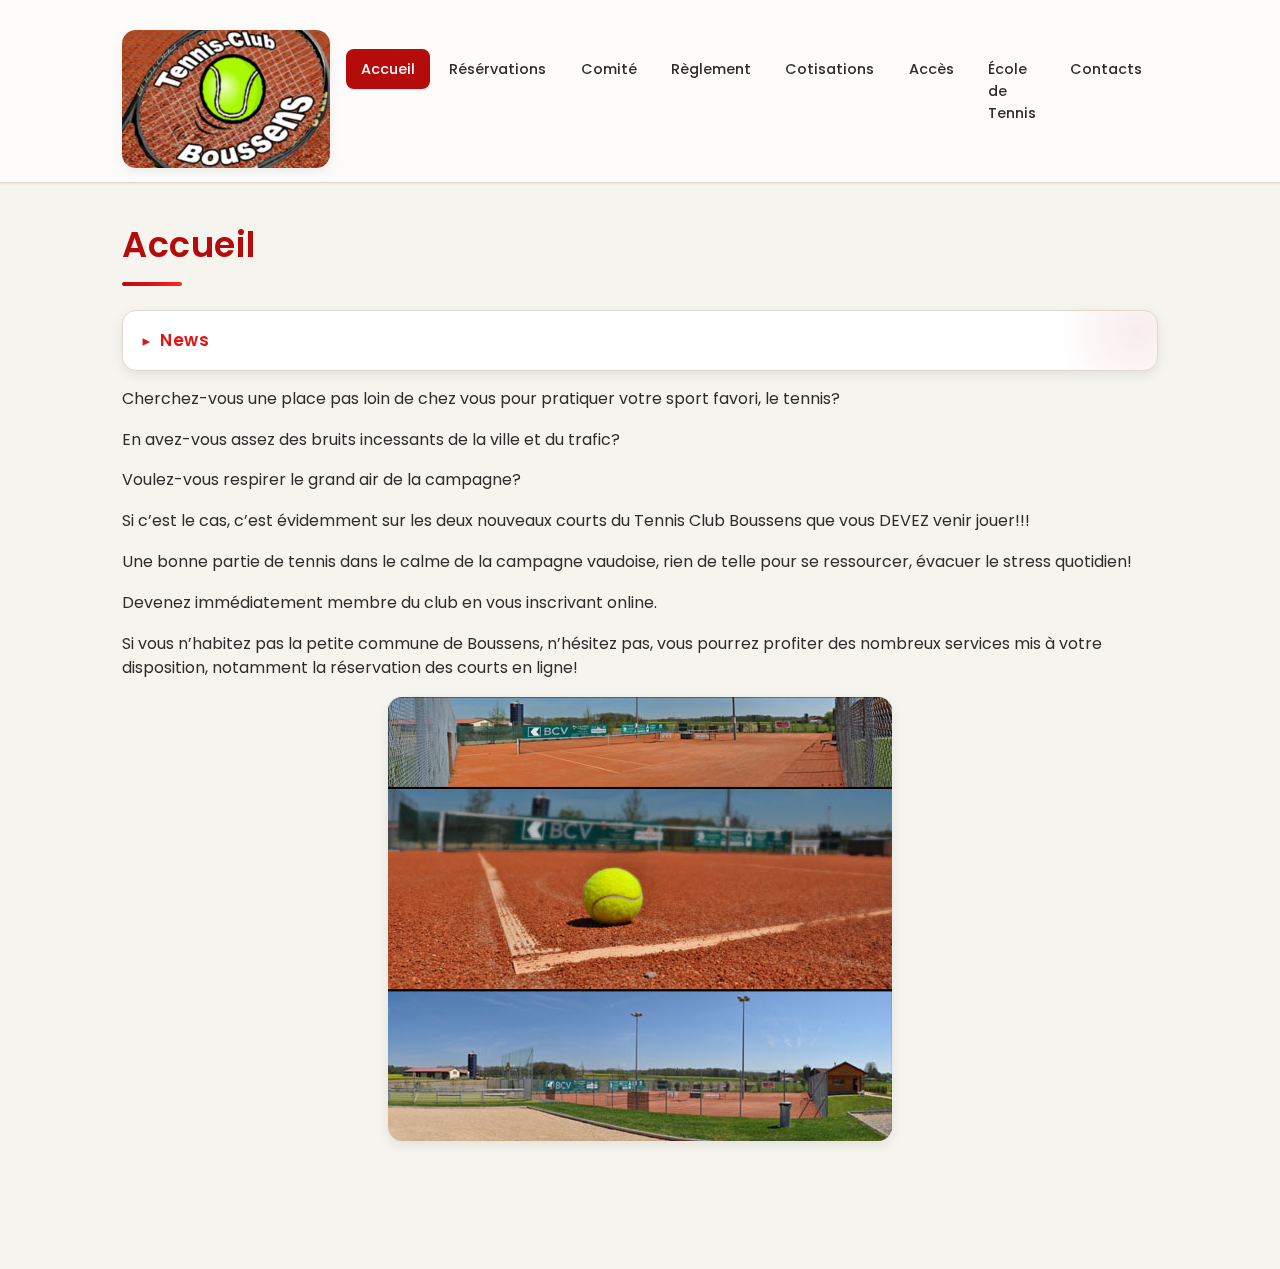
<file: index.html>
<!DOCTYPE html>
<html lang="fr">
<head>
  <meta charset="UTF-8">
  <meta name="viewport" content="width=device-width, initial-scale=1.0">
  <title>Tennis Club Boussens</title>
  <link rel="stylesheet" href="style.css">
  <link rel="preconnect" href="https://fonts.googleapis.com">
  <link rel="preconnect" href="https://fonts.gstatic.com" crossorigin>
  <link href="https://fonts.googleapis.com/css2?family=Poppins:wght@300;400;500;600;700&display=swap" rel="stylesheet">
</head>
<body>
  <a href="#accueil" class="skip-link">Aller au contenu</a>
  <header class="site-header">
    <div class="header-inner">
      <div class="logo-section">
        <img src="images/tcb_logo.png" alt="Tennis Club Boussens - Courts de Tennis" class="site-logo">
      </div>
      <button class="nav-toggle" aria-label="Menu" aria-controls="site-nav" aria-expanded="false">
        <span></span><span></span><span></span>
      </button>
      <nav id="site-nav">
        <ul>
          <li><a href="#accueil">Accueil</a></li>
          <li><a class="external" href="https://tcboussens.plugin.ch/">Résérvations</a></li>
          <li><a href="#comite">Comité</a></li>
          <li><a href="#reglement">Règlement</a></li>
          <li><a href="#cotisations">Cotisations</a></li>
          <li><a href="#plan">Accès</a></li>
          <li><a href="#ecole">École de Tennis</a></li>
          <li><a href="#contacts">Contacts</a></li>
        </ul>
      </nav>
    </div>
  </header>

  <main class="container">
    <section id="accueil">
      <h2>Accueil</h2>
      <div class="news is-collapsed" aria-labelledby="titre-news" data-sheet-id="1x2uQnKSlZUdPKg5TacBSHKkSHy5UrKSn-KGHXPhffG4" data-sheet-gid="0">
        <button class="news-toggle" aria-expanded="false" aria-controls="news-panel" id="titre-news">
          <span class="news-toggle__icon" aria-hidden="true">▸</span>
          <span class="news-toggle__label">News</span>
        </button>
        <div id="news-panel" class="news-panel" hidden>
          <div class="news-status" data-status>Chargement des actualités…</div>
          <div class="news-list" role="list"></div>
          <noscript><p style="font-size:.75rem;opacity:.7">Activez JavaScript pour voir les actualités.</p></noscript>
        </div>
      </div>
      <p>Cherchez-vous une place pas loin de chez vous pour pratiquer votre sport favori, le tennis?</p>
      <p>En avez-vous assez des bruits incessants de la ville et du trafic?</p>
      <p>Voulez-vous respirer le grand air de la campagne?</p>
      <p>Si c’est le cas, c’est évidemment sur les deux nouveaux courts du Tennis Club Boussens que vous DEVEZ venir jouer!!!</p>
      <p>Une bonne partie de tennis dans le calme de la campagne vaudoise, rien de telle pour se ressourcer, évacuer le stress quotidien!</p>
      <p>Devenez immédiatement membre du club en vous inscrivant online.</p>
      <p>Si vous n’habitez pas la petite commune de Boussens, n’hésitez pas, vous pourrez profiter des nombreux services mis à votre disposition, notamment la réservation des courts en ligne!</p>
      <img src="images/tcb_terrains.jpg" alt="Collage de photos des courts en terre battue du Tennis Club Boussens" style="display:block; margin:1rem auto 0 auto; max-width:100%; height:auto;">
    </section>

    <section id="comite">
        <h2>Comité</h2>

        <div class="comite-card">
            <h3>Patrick Dizerens</h3>
            <p><strong>Fonction :</strong> Président</p>
            <p><strong>Adresse :</strong> Chemin du Pontet 2, 1034 Boussens</p>
            <p><strong>Email :</strong> didi1963(at)bluewin.ch</p>
            <p><strong>Téléphone :</strong> 078 641/05/65</p>
        </div>

        <div class="comite-card">
            <h3>Enzo Di Massa</h3>
            <p><strong>Fonction :</strong> Vice-président</p>
            <p><strong>Adresse :</strong> Rte de Lausanne 14c, 1040 Echallens</p>
            <p><strong>Email :</strong> vincenzo.dimassa(at)bluewin.ch</p>
            <p><strong>Téléphone :</strong> 079 522/05/37</p>
        </div>

        <div class="comite-card">
            <h3>Philippe Grandchamp</h3>
            <p><strong>Fonction :</strong> Caissier</p>
            <p><strong>Adresse :</strong> Chemin de la Borne 2, 1055 Froideville</p>
            <p><strong>Email :</strong> philippe.grandchamp(at)tcboussens.ch</p>
            <p><strong>Téléphone :</strong> 021 882/56/82 / 079 706/59/68</p>
        </div>

        <div class="comite-card">
            <h3>Olivier Decroes</h3>
            <p><strong>Fonction :</strong> Secrétaire</p>
            <p><strong>Adresse :</strong> Ruelle de la Chapelle 7, 1034 Boussens</p>
            <p><strong>Email :</strong> tcboussens(at)bluewin.ch</p>
            <p><strong>Téléphone :</strong> 076 529/35/89</p>
        </div>

        <div class="comite-card">
            <h3>Eyal Kaspi</h3>
            <p><strong>Fonction :</strong> Membre</p>
            <p><strong>Adresse :</strong> Grand'Rue 12, 1034 Boussens</p>
            <p><strong>Email :</strong> eyal.kaspi(at)gmail.com</p>
            <p><strong>Téléphone :</strong> 078 784/88/00</p>
        </div>
</section>


    <section id="reglement">
      <h2>Règlement</h2>
      <div class="rules" data-rules>
        <article class="rule-block">
          <h3>Réservations</h3>
          <ul>
            <li>Les réservations sont obligatoires et se font online sur le site du Tennis Club Boussens.</li>
            <li>Pour enregistrer une réservation, il est obligatoire d'être membre du club.</li>
            <li>Lors de l'enregistrement d'une réservation, il est obligatoire de spécifier son partenaire de jeu. Celui-ci peut être soit un membre du Club (gratuit), soit un invité junior (CHF 10.-) ou adulte (CHF 15.-).</li>
            <li>Un membre a le droit de faire 5 réservation(s) par semaine dont seulement 4 réservation(s) après 18h00.</li>
            <li>Une réservation enregistrée au maximum 60 minute(s) avant celle-ci est considérée comme une réservation "last minute". Une réservation "last minute" n'est pas prise en compte dans les réservations de la semaine. Le nombre de réservation "last minute" par semaine n'est pas limité.</li>
            <li>Un membre n'a pas le droit de réserver les deux terrains en même temps.</li>
            <li>Un membre n'a pas le droit de réserver deux plages horaires qui se suivent.</li>
            <li>Une réservation peut être enregistrée au maximum 10 jour(s) avant celle-ci.</li>
            <li>Une réservation peut être annulée jusqu'à 60 minute(s) avant celle-ci.</li>
          </ul>
        </article>
        <article class="rule-block">
          <h3>Utilisation des courts</h3>
          <ul>
            <li>Les courts doivent être brossés après chaque utilisation.</li>
            <li>Les lumières sont allumées uniquement si cela est nécessaire.</li>
            <li>Les lumières s'éteignent automatiquement à 22h00. Veillez donc à brosser le court avant cette échéance.</li>
          </ul>
        </article>
      </div>
    </section>

    <section id="cotisations">
      <h2>Cotisations</h2>
      <p class="intro">Découvrez nos formules d'adhésion. Chaque cotisation inclut l'accès aux courts, la réservation en ligne et la participation aux activités du club.</p>
      <div class="pricing-grid">
        <div class="price-card">
          <div class="price-card__head">
            <h3>Adulte</h3>
          </div>
            <p class="price"><span>290</span><small>.– / an</small></p>
            <ul class="features">
              <li>Accès illimité courts</li>
              <li>Tournoi interne</li>
            </ul>
        </div>
        <div class="price-card">
          <div class="price-card__head">
            <h3>Junior</h3>
          </div>
          <p class="price"><span>100</span><small>.– / an</small></p>
          <ul class="features">
            <li>École juniors</li>
            <li>Tournoi juniors</li>
          </ul>
        </div>
        <div class="price-card">
          <div class="price-card__head">
            <h3>Étudiant</h3>
          </div>
          <p class="price"><span>140</span><small>.– / an</small></p>
          <ul class="features">
            <li>Accès illimité</li>
          </ul>
        </div>
        <div class="price-card">
          <div class="price-card__head">
            <h3>Couple</h3>
          </div>
          <p class="price"><span>510</span><small>.– / an</small></p>
          <ul class="features">
            <li>2 accès adultes</li>
          </ul>
        </div>
        <div class="price-card">
          <div class="price-card__head">
            <h3>Famille</h3>
          </div>
          <p class="price"><span>590</span><small>.– / an</small></p>
          <ul class="features">
            <li>2 adultes + juniors</li>
          </ul>
        </div>
      </div>
      <div class="notes">
        <h3>Informations Utiles</h3>
        <ul>
          <li>Junior: jusqu'à 18 ans non révolus.</li>
          <li>Attestation requise pour le tarif étudiant.</li>
          <li>Les cotisations couvrent l'année civile (non fractionnables).</li>
          <li>Invité: Junior 10.– / séance, Adulte 15.– / séance.</li>
        </ul>
      </div>
      <div class="cta-center">
        <a href="https://demo.plugin.ch/" class="btn primary">Devenir membre</a>
        <a href="#reglement" class="btn">Voir le règlement</a>
      </div>
    </section>

    <section id="plan">
        <h2>Plan d'accès</h2>
        <p>Le Tennis Club Boussens est situé dans un cadre paisible à la campagne vaudoise.</p>
        <div style="width: 100%; height: 400px; margin-top: 1rem;">
            <iframe
            src="https://www.google.com/maps?q=46.6007999,6.5892179&hl=fr&z=15&output=embed"
            width="100%"
            height="100%"
            style="border:0;"
            allowfullscreen=""
            loading="lazy"
            referrerpolicy="no-referrer-when-downgrade">
            </iframe>
        </div>
        </section>


    <section id="ecole">
      <h2>École de Tennis</h2>
      <p>Une toute bienvenue à toutes celles et à ceux qui souhaitent rejoindre la nouvelle saison d’entraînements de l’école de tennis au TC Boussens.</p>
      <ul>
        <li>Au programme, 18 semaines de cours juniors collectifs</li>
        <li>1ère partie: des vacances de Pâques aux vacances d'été et 2ème partie: des vacances d'été aux vacances d'automne (avec une pause pendant les vacances scolaires d'été)</li>
        <li>Les inscriptions sont possibles en tout temps, sous réserve des places disponibles</li>
        <li>Le TARIF des cours collectifs pour toute la saison à raison d’un cours par semaine, est publié dans les News du site</li>
        <li>Des cours privés (adultes) sont aussi prodigués sur demande (contacter Le Comité / Responsable cours – juniors)</li>
      </ul>
    </section>

    <section id="contacts">
        <h2>Contacts</h2>
        <p>Pour toute question concernant le club, les réservations, les cours ou les cotisations, n’hésitez pas à contacter un membre du <a href="#comite">Comité</a>.</p>
    </section>

  </main>

<script>
  // Navigation mono-page + menu mobile
  document.addEventListener('DOMContentLoaded', () => {
  const sections = document.querySelectorAll('main section');
  // Liens internes (ancre #...) non externes
  const internalLinks = document.querySelectorAll('a[href^="#"]:not(.external)');
    const toggleBtn = document.querySelector('.nav-toggle');
    const nav = document.getElementById('site-nav');
    

  const newsContainer = document.querySelector('.news');
  const newsToggle = newsContainer?.querySelector('.news-toggle');
  const newsPanel = newsContainer?.querySelector('.news-panel');
  const newsStatus = newsPanel?.querySelector('[data-status]');
  const newsList = newsPanel?.querySelector('.news-list');

    function showSection(id) {
      // Vérifier si la section existe avant de procéder
      const targetSection = document.getElementById(id);
      if (!targetSection) {
        console.warn(`Section with id "${id}" not found`);
        return false;
      }
      
      // Cacher toutes les sections et afficher la section cible
      sections.forEach(sec => {
        sec.style.display = (sec.id === id) ? 'block' : 'none';
      });
      
      // Marquage actif des liens de navigation
      internalLinks.forEach(l => {
        const target = l.getAttribute('href').substring(1);
        l.classList.toggle('active', target === id);
      });
      
      return true;
    }
    showSection('accueil');
    internalLinks.forEach(link => {
      link.addEventListener('click', e => {
        const hash = link.getAttribute('href');
        if (!hash || !hash.startsWith('#')) return;
        e.preventDefault();
        
        const id = hash.substring(1);
        if (id && showSection(id)) {
          // Seulement faire défiler vers le haut si la section a été trouvée et affichée
          window.scrollTo({ top: 0, behavior: 'smooth' });
          
          // Fermer le menu mobile s'il est ouvert
          if (toggleBtn && toggleBtn.getAttribute('aria-expanded') === 'true') {
            toggleBtn.click();
          }
        }
      });
    });

    // Toggle mobile
    toggleBtn.addEventListener('click', () => {
      const expanded = toggleBtn.getAttribute('aria-expanded') === 'true';
      toggleBtn.setAttribute('aria-expanded', String(!expanded));
      nav.classList.toggle('open');
      toggleBtn.classList.toggle('open');
    });

    // News collapsible
    if (newsToggle && newsPanel) {
      newsToggle.addEventListener('click', () => {
        const expanded = newsToggle.getAttribute('aria-expanded') === 'true';
        newsToggle.setAttribute('aria-expanded', String(!expanded));
        newsPanel.hidden = expanded; // cache si on replie
        newsContainer.classList.toggle('is-expanded', !expanded);
        newsContainer.classList.toggle('is-collapsed', expanded);
      });
    }

    // Chargement dynamique des news depuis Google Sheets
    if (newsContainer && newsList) {
      const SHEET_ID = newsContainer.getAttribute('data-sheet-id');
      const SHEET_GID = newsContainer.getAttribute('data-sheet-gid') || '0';
      const CSV_URL = `https://docs.google.com/spreadsheets/d/${SHEET_ID}/export?format=csv&gid=${SHEET_GID}`;

      fetch(CSV_URL, { cache: 'no-store' })
        .then(r => {
          if (!r.ok) throw new Error('HTTP ' + r.status);
          return r.text();
        })
        .then(text => {
          // Parsing CSV simple avec support des champs quotés
          const rows = [];
          let cur = ''; let inQuotes = false; let row = [];
          for (let i = 0; i < text.length; i++) {
            const c = text[i];
            const next = text[i+1];
            if (c === '"') {
              if (inQuotes && next === '"') { cur += '"'; i++; }
              else { inQuotes = !inQuotes; }
            } else if (c === ',' && !inQuotes) {
              row.push(cur.trim()); cur = '';
            } else if ((c === '\n' || c === '\r') && !inQuotes) {
              if (cur.length || row.length) { row.push(cur.trim()); rows.push(row); row = []; cur=''; }
            } else {
              cur += c;
            }
          }
          if (cur.length || row.length) { row.push(cur.trim()); rows.push(row); }

          if (!rows.length) throw new Error('Aucune donnée');
          // Enlever header
            const data = rows.slice(1).filter(r => r.some(v => v));
          // Construire objets
          const items = data.map(r => ({
            dateRaw: r[0] || '',
            title: r[1] || 'Sans titre',
            body: r[2] || ''
          })).filter(it => it.title || it.body);

          // Trier par date (si parse possible)
          items.sort((a,b) => new Date(b.dateRaw) - new Date(a.dateRaw));

          if (!items.length) {
            newsStatus.textContent = 'Aucune actualité pour le moment.';
            return;
          }

          newsStatus.remove();
          const fmt = new Intl.DateTimeFormat('fr-CH', { dateStyle: 'medium' });
          items.forEach(it => {
            const article = document.createElement('article');
            article.className = 'news-item';
            article.setAttribute('role','listitem');
            const date = it.dateRaw && !isNaN(new Date(it.dateRaw)) ? fmt.format(new Date(it.dateRaw)) : it.dateRaw;
            article.innerHTML = `
              <h4>${escapeHtml(it.title)}</h4>
              <p class="news-meta">${date ? '<time>'+escapeHtml(date)+'</time>' : ''}</p>
              <p>${linkify(escapeHtml(it.body)).replace(/\n/g,'<br>')}</p>
            `;
            newsList.appendChild(article);
          });
        })
        .catch(err => {
          if (newsStatus) newsStatus.textContent = 'Impossible de charger les actualités (' + err.message + ').';
        });
    }

    // Utilitaires d'échappement & linkify
    function escapeHtml(str='') {
      return str.replace(/[&<>"']/g, c => ({'&':'&amp;','<':'&lt;','>':'&gt;','"':'&quot;','\'':'&#39;'}[c]));
    }
    function linkify(str='') {
      const urlRegex = /(https?:\/\/[^\s]+)/g;
      return str.replace(urlRegex, url => `<a href="${url}" target="_blank" rel="noopener">${url}</a>`);
    }
  });
</script>



</body>
</file>
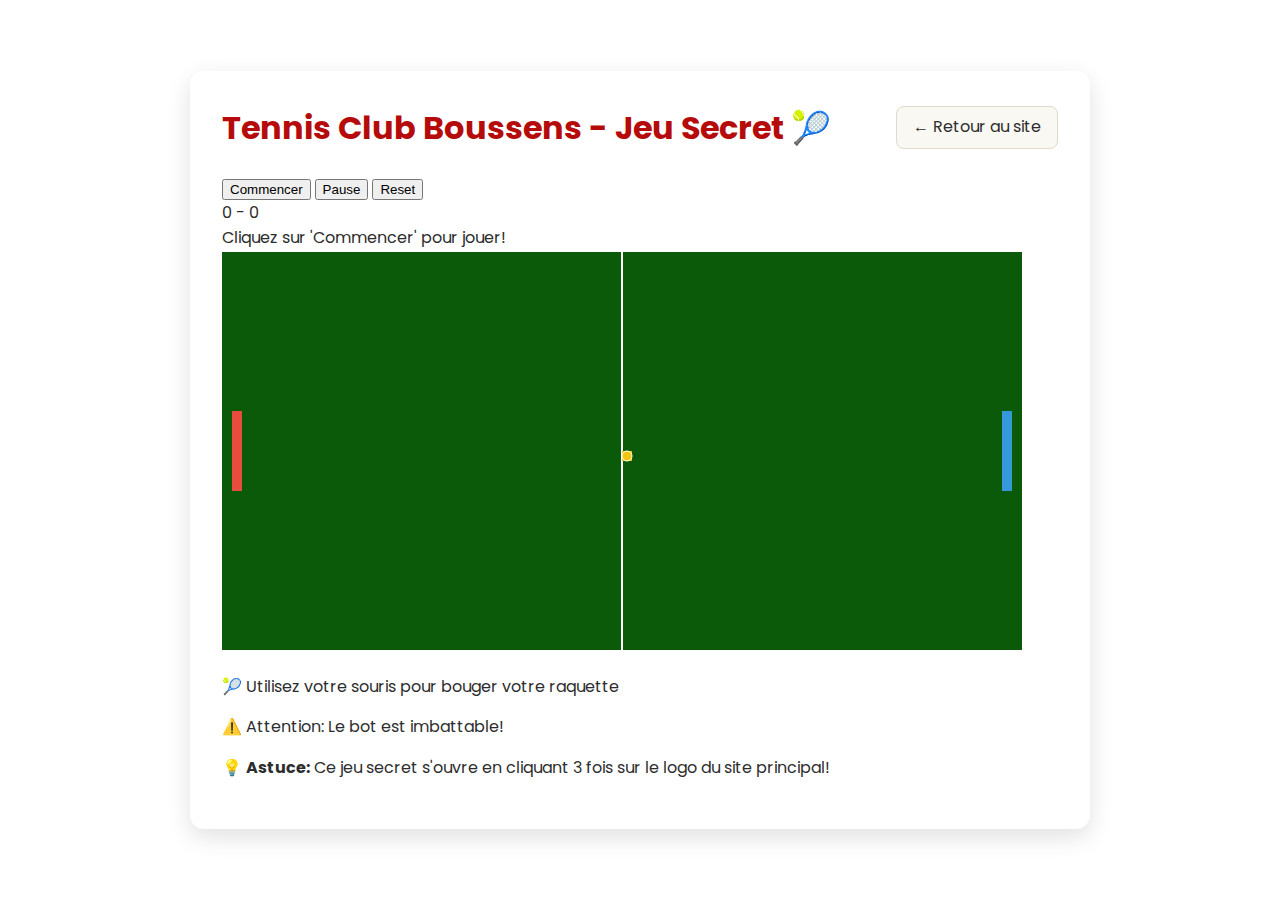
<file: tennis-game.html>
<!DOCTYPE html>
<html lang="fr">
<head>
  <meta charset="UTF-8">
  <meta name="viewport" content="width=device-width, initial-scale=1.0">
  <title>Tennis Club Boussens - Jeu Secret</title>
  <link rel="stylesheet" href="style.css">
  <link rel="preconnect" href="https://fonts.googleapis.com">
  <link rel="preconnect" href="https://fonts.gstatic.com" crossorigin>
  <link href="https://fonts.googleapis.com/css2?family=Poppins:wght@300;400;500;600;700&display=swap" rel="stylesheet">
  <style>
    body {
      margin: 0;
      padding: 20px;
      background: var(--color-background);
      display: flex;
      align-items: center;
      justify-content: center;
      min-height: 100vh;
      font-family: 'Poppins', sans-serif;
    }
    
    .game-page-container {
      background: var(--color-surface);
      border-radius: var(--radius-lg);
      padding: 2rem;
      box-shadow: var(--shadow-lg);
      max-width: 90vw;
      width: 100%;
      max-width: 900px;
    }
    
    .game-header {
      display: flex;
      justify-content: space-between;
      align-items: center;
      margin-bottom: 1.5rem;
      flex-wrap: wrap;
      gap: 1rem;
    }
    
    .game-header h1 {
      margin: 0;
      color: var(--color-primary);
    }
    
    .back-link {
      background: var(--color-surface-alt);
      color: var(--color-text);
      text-decoration: none;
      padding: 0.5rem 1rem;
      border-radius: var(--radius-md);
      border: 1px solid var(--color-border);
      transition: var(--transition);
    }
    
    .back-link:hover {
      background: var(--color-primary);
      color: white;
    }
  </style>
</head>
<body>
  <div class="game-page-container">
    <div class="game-header">
      <h1>Tennis Club Boussens - Jeu Secret 🎾</h1>
      <a href="index.html" class="back-link">← Retour au site</a>
    </div>
    
    <div class="game-container">
      <div class="game-controls">
        <button id="game-start" class="game-btn">Commencer</button>
        <button id="game-pause" class="game-btn">Pause</button>
        <button id="game-reset" class="game-btn">Reset</button>
      </div>
      
      <div class="game-info">
        <div class="score">
          <span id="player-score">0</span> - <span id="bot-score">0</span>
        </div>
        <div class="game-status" id="game-status">Cliquez sur "Commencer" pour jouer!</div>
      </div>
      
      <canvas id="game-canvas" width="800" height="400"></canvas>
      
      <div class="game-instructions">
        <p>🎾 Utilisez votre souris pour bouger votre raquette</p>
        <p>⚠️ Attention: Le bot est imbattable!</p>
        <p>💡 <strong>Astuce:</strong> Ce jeu secret s'ouvre en cliquant 3 fois sur le logo du site principal!</p>
      </div>
    </div>
  </div>

<script>
  document.addEventListener('DOMContentLoaded', () => {
    // Game elements
    const gameCanvas = document.getElementById('game-canvas');
    const ctx = gameCanvas.getContext('2d');
    const startBtn = document.getElementById('game-start');
    const pauseBtn = document.getElementById('game-pause');
    const resetBtn = document.getElementById('game-reset');
    const playerScoreEl = document.getElementById('player-score');
    const botScoreEl = document.getElementById('bot-score');
    const gameStatusEl = document.getElementById('game-status');

    let gameRunning = false;
    let gamePaused = false;
    let animationId = null;
    let mouseY = 0;

    // Game objects
    const game = {
      player: { x: 10, y: 150, width: 10, height: 80, score: 0 },
      bot: { x: 780, y: 150, width: 10, height: 80, score: 0 },
      ball: { x: 400, y: 200, width: 10, height: 10, vx: 5, vy: 3 }
    };

    // Game controls
    startBtn.addEventListener('click', startGame);
    pauseBtn.addEventListener('click', togglePause);
    resetBtn.addEventListener('click', resetGame);

    // ESC key to pause game
    document.addEventListener('keydown', (e) => {
      if (e.key === 'Escape') {
        if (gameRunning && !gamePaused) {
          togglePause();
        }
      }
    });

    // Mouse movement for player paddle
    gameCanvas.addEventListener('mousemove', (e) => {
      const rect = gameCanvas.getBoundingClientRect();
      const scaleY = gameCanvas.height / rect.height;
      mouseY = (e.clientY - rect.top) * scaleY;
    });

    function startGame() {
      if (!gameRunning) {
        gameRunning = true;
        gamePaused = false;
        gameStatusEl.textContent = "Jeu en cours - Bonne chance contre le bot!";
        gameLoop();
      }
    }

    function togglePause() {
      if (gameRunning) {
        gamePaused = !gamePaused;
        gameStatusEl.textContent = gamePaused ? "Jeu en pause" : "Jeu en cours - Bonne chance contre le bot!";
        if (!gamePaused) {
          gameLoop();
        }
      }
    }

    function stopGame() {
      gameRunning = false;
      gamePaused = false;
      if (animationId) {
        cancelAnimationFrame(animationId);
        animationId = null;
      }
    }

    function resetGame() {
      stopGame();
      game.player.y = 160;
      game.bot.y = 160;
      game.ball.x = 400;
      game.ball.y = 200;
      game.ball.vx = 5;
      game.ball.vy = 3;
      game.player.score = 0;
      game.bot.score = 0;
      updateScore();
      gameStatusEl.textContent = "Cliquez sur 'Commencer' pour jouer!";
      draw();
    }

    function updateScore() {
      playerScoreEl.textContent = game.player.score;
      botScoreEl.textContent = game.bot.score;
    }

    function gameLoop() {
      if (!gameRunning || gamePaused) return;

      update();
      draw();
      
      animationId = requestAnimationFrame(gameLoop);
    }

    function update() {
      // Update player paddle (follow mouse with some smoothing)
      const targetY = mouseY - game.player.height / 2;
      const maxY = gameCanvas.height - game.player.height;
      game.player.y = Math.max(0, Math.min(maxY, targetY));

      // Update ball position
      game.ball.x += game.ball.vx;
      game.ball.y += game.ball.vy;

      // Ball collision with top/bottom walls
      if (game.ball.y <= 0 || game.ball.y >= gameCanvas.height - game.ball.height) {
        game.ball.vy = -game.ball.vy;
      }

      // Ball collision with player paddle
      if (game.ball.x <= game.player.x + game.player.width &&
          game.ball.y + game.ball.height >= game.player.y &&
          game.ball.y <= game.player.y + game.player.height &&
          game.ball.vx < 0) {
        game.ball.vx = -game.ball.vx;
        // Add some angle based on where it hits the paddle
        const paddleCenter = game.player.y + game.player.height / 2;
        const hitPos = (game.ball.y - paddleCenter) / (game.player.height / 2);
        game.ball.vy = hitPos * 4;
      }

      // Ball collision with bot paddle
      if (game.ball.x + game.ball.width >= game.bot.x &&
          game.ball.y + game.ball.height >= game.bot.y &&
          game.ball.y <= game.bot.y + game.bot.height &&
          game.ball.vx > 0) {
        game.ball.vx = -game.ball.vx;
        // Add some angle based on where it hits the paddle
        const paddleCenter = game.bot.y + game.bot.height / 2;
        const hitPos = (game.ball.y - paddleCenter) / (game.bot.height / 2);
        game.ball.vy = hitPos * 4;
      }

      // Bot AI - simple following with some imperfection
      const botCenter = game.bot.y + game.bot.height / 2;
      const ballCenter = game.ball.y + game.ball.height / 2;
      const botSpeed = 4;
      
      if (ballCenter > botCenter + 10) {
        game.bot.y = Math.min(gameCanvas.height - game.bot.height, game.bot.y + botSpeed);
      } else if (ballCenter < botCenter - 10) {
        game.bot.y = Math.max(0, game.bot.y - botSpeed);
      }

      // Check for goals
      if (game.ball.x <= -game.ball.width) {
        // Bot scores
        game.bot.score++;
        updateScore();
        if (game.bot.score >= 5) {
          endGame("Le bot a gagné 5-" + game.player.score + "!");
        } else {
          resetBall();
        }
      } else if (game.ball.x >= gameCanvas.width) {
        // Player scores
        game.player.score++;
        updateScore();
        if (game.player.score >= 5) {
          endGame("Incroyable! Vous avez gagné 5-" + game.bot.score + "!");
        } else {
          resetBall();
        }
      }
    }

    function resetBall() {
      game.ball.x = gameCanvas.width / 2;
      game.ball.y = gameCanvas.height / 2;
      game.ball.vx = Math.random() > 0.5 ? 5 : -5;
      game.ball.vy = (Math.random() - 0.5) * 6;
    }

    function endGame(message) {
      stopGame();
      gameStatusEl.textContent = message + ' Cliquez sur Commencer pour rejouer.';
    }

    function draw() {
      // Clear canvas with tennis court green
      ctx.fillStyle = '#0a5a0a';
      ctx.fillRect(0, 0, gameCanvas.width, gameCanvas.height);

      // Draw tennis court lines
      ctx.strokeStyle = 'white';
      ctx.lineWidth = 2;
      
      // Center line
      ctx.beginPath();
      ctx.moveTo(gameCanvas.width / 2, 0);
      ctx.lineTo(gameCanvas.width / 2, gameCanvas.height);
      ctx.stroke();
      
      // Top and bottom lines
      ctx.beginPath();
      ctx.moveTo(0, 0);
      ctx.lineTo(gameCanvas.width, 0);
      ctx.moveTo(0, gameCanvas.height);
      ctx.lineTo(gameCanvas.width, gameCanvas.height);
      ctx.stroke();

      // Draw player paddle
      ctx.fillStyle = '#e74c3c';
      ctx.fillRect(game.player.x, game.player.y, game.player.width, game.player.height);

      // Draw bot paddle
      ctx.fillStyle = '#3498db';
      ctx.fillRect(game.bot.x, game.bot.y, game.bot.width, game.bot.height);

      // Draw ball (tennis ball style)
      ctx.fillStyle = '#f1c40f';
      ctx.fillRect(game.ball.x, game.ball.y, game.ball.width, game.ball.height);
      
      // Add tennis ball lines
      ctx.strokeStyle = 'white';
      ctx.lineWidth = 1;
      ctx.beginPath();
      ctx.arc(game.ball.x + game.ball.width/2, game.ball.y + game.ball.height/2, game.ball.width/2, 0, Math.PI * 2);
      ctx.stroke();
    }

    // Initialize the game
    resetGame();
  });
</script>

</body>
</html>
</file>
<file: style.css>
/* =============================
   Modern UI Stylesheet (TC Boussens)
   ============================= */

/* Variables */
:root {
  --font-base: 'Poppins', system-ui, -apple-system, BlinkMacSystemFont, 'Segoe UI', Roboto, Oxygen, Ubuntu, Cantarell, 'Open Sans', 'Helvetica Neue', Arial, sans-serif;
  --color-bg: #f6f4ef;
  --color-surface: #ffffff;
  --color-surface-alt: #faf8f3;
  --color-border: #e2d9cc;
  --color-primary: #b50b0b;
  --color-primary-accent: #dd1515;
  --color-accent: #ffb347;
  --color-text: #2d2d2d;
  --color-text-light: #5c5c5c;
  --radius-sm: 4px;
  --radius-md: 8px;
  --radius-lg: 14px;
  --shadow-sm: 0 1px 2px rgba(0,0,0,0.06);
  --shadow-md: 0 4px 12px rgba(0,0,0,0.08);
  --shadow-lg: 0 8px 24px rgba(0,0,0,0.12);
  --transition: 0.25s cubic-bezier(.4,.2,.2,1);
  --max-width: 1080px;
  --gradient-accent: linear-gradient(135deg,#b50b0b,#dd1515 55%,#ff2d2d);
}

@media (prefers-color-scheme: dark) {
  :root {
    --color-bg: #121417;
    --color-surface: #1c1f24;
    --color-surface-alt: #23272e;
    --color-border: #2f353d;
    --color-text: #e7e9ec;
    --color-text-light: #a8b0bb;
    --shadow-sm: 0 1px 2px rgba(0,0,0,0.7);
    --shadow-md: 0 4px 14px rgba(0,0,0,0.6);
    --shadow-lg: 0 8px 34px rgba(0,0,0,0.65);
  }
}

* { box-sizing: border-box; }
body {
  font-family: var(--font-base);
  margin: 0;
  padding: 0;
  line-height: 1.55;
  background: var(--color-bg);
  color: var(--color-text);
  -webkit-font-smoothing: antialiased;
  text-rendering: optimizeLegibility;
}
img, svg { display: block; max-width: 100%; }
::selection { background: var(--color-primary); color: #fff; }

.skip-link {
  position: absolute; left: -999px; top: 0; background: var(--color-primary); color:#fff; padding:.75rem 1rem; border-radius: var(--radius-sm); z-index:999; text-decoration:none; transition: var(--transition);
}
.skip-link:focus { left: 1rem; box-shadow: var(--shadow-md); }

/* Header */
.site-header { position: sticky; top:0; backdrop-filter: saturate(1.2) blur(10px); background: rgba(255,255,255,0.75); border-bottom:1px solid var(--color-border); box-shadow: var(--shadow-sm); z-index:1000; }
@media (prefers-color-scheme: dark){ .site-header { background: rgba(28,31,36,0.75); } }
.header-inner { max-width: var(--max-width); margin:0 auto; display:flex; align-items:center; justify-content:space-between; padding:.9rem 1.4rem; gap:1rem; }
.site-header h1 { font-size: clamp(1.2rem,2.2vw,1.8rem); background: var(--gradient-accent); -webkit-background-clip:text; background-clip:text; color:transparent; margin:0; font-weight:600; letter-spacing:.5px; }

/* Navigation */
nav ul { list-style:none; padding:0; margin:0; display:flex; gap:.25rem; }
nav li { margin:0; }
nav a { --pad-x:.95rem; display:inline-flex; align-items:center; gap:.35rem; padding:.55rem var(--pad-x); font-weight:500; font-size:.9rem; border-radius:var(--radius-md); color:var(--color-text); text-decoration:none; position:relative; transition: var(--transition); }
nav a:hover, nav a:focus { background: var(--color-surface-alt); color: var(--color-primary-accent); }
nav a.active { background: var(--color-primary); color:#fff; box-shadow: var(--shadow-sm); }
nav a.active:hover { filter: brightness(1.05); }
@media (prefers-color-scheme: dark){ nav a { color: var(--color-text-light); } nav a:hover { background:#2a3139; } }

/* Mobile nav toggle */
.nav-toggle { display:none; }
@media (max-width:880px){
  .nav-toggle { display:inline-flex; flex-direction:column; justify-content:center; gap:5px; width:44px; height:40px; background:var(--color-surface-alt); border:1px solid var(--color-border); border-radius:var(--radius-md); cursor:pointer; position:relative; transition:var(--transition); }
  .nav-toggle:hover { background: var(--color-surface); }
  .nav-toggle span { display:block; height:2px; width:22px; background:var(--color-text); transition: var(--transition); margin:0 auto; }
  .nav-toggle.open span:nth-child(1){ transform:translateY(7px) rotate(45deg); }
  .nav-toggle.open span:nth-child(2){ opacity:0; }
  .nav-toggle.open span:nth-child(3){ transform:translateY(-7px) rotate(-45deg); }
  #site-nav { position:absolute; left:0; top:100%; width:100%; background:var(--color-surface); border-bottom:1px solid var(--color-border); transform-origin:top; transform:scaleY(0); transition:var(--transition); overflow:hidden; z-index:1100; box-shadow:0 10px 30px -10px rgba(0,0,0,0.25); }
  #site-nav.open { transform: scaleY(1); }
  #site-nav ul { flex-direction:column; padding:.75rem .9rem 1rem; }
  #site-nav a { width:100%; }
}

/* Layout principal */
.container { max-width: var(--max-width); margin:0 auto; padding:2.2rem 1.4rem 4rem; }
section { margin-bottom:4rem; }
section h2 { margin:0 0 1.2rem; font-size:clamp(1.6rem,2.8vw,2.2rem); font-weight:600; letter-spacing:.5px; color:var(--color-primary); position:relative; }
section h2:after { content:''; display:block; width:60px; height:4px; margin-top:.55rem; border-radius:2px; background: var(--gradient-accent); }
section h3 { margin-top:2rem; color: var(--color-primary-accent); font-weight:600; }

/* Liens globaux */
a { color: var(--color-primary-accent); text-decoration:none; transition: var(--transition); }
a:hover { color: var(--color-primary); }
@media (prefers-color-scheme: dark){ a:hover { color:#ff4646; } }
img { border-radius: var(--radius-lg); box-shadow: var(--shadow-md); margin-top:1rem; }

/* Cartes comité */
.comite-card { background:var(--color-surface); border:1px solid var(--color-border); border-radius:var(--radius-lg); padding:1.1rem 1.15rem 1rem; margin-bottom:1.35rem; box-shadow:var(--shadow-sm); position:relative; overflow:hidden; transition: var(--transition); }
.comite-card:before { content:''; position:absolute; inset:0; background:radial-gradient(circle at 85% 15%, rgba(255,255,255,0.35), transparent 60%); opacity:.6; pointer-events:none; }
.comite-card:hover { transform:translateY(-4px); box-shadow:var(--shadow-lg); }
.comite-card h3 { margin:0 0 .35rem; color:var(--color-primary); font-size:1.05rem; }
.comite-card p { margin:.25rem 0; font-size:.85rem; color:var(--color-text-light); }
.comite-card p strong { color:var(--color-text); font-weight:600; }
@media (min-width:700px){ #comite { display:grid; grid-template-columns:repeat(auto-fill,minmax(250px,1fr)); gap:1.2rem; } #comite > h2 { grid-column:1 / -1; } }

/* Boutons */
.btn { display:inline-flex; align-items:center; gap:.5rem; background:var(--color-surface-alt); border:1px solid var(--color-border); padding:.7rem 1.15rem; font-size:.9rem; font-weight:500; border-radius:var(--radius-md); cursor:pointer; line-height:1.1; transition: var(--transition); color:var(--color-text); text-decoration:none; }
.btn:hover { background:var(--color-surface); box-shadow:var(--shadow-sm); }
.btn.primary { background: var(--gradient-accent); color:#fff; border:none; box-shadow:0 4px 14px -3px rgba(221,21,21,0.5); }
.btn.primary:hover { filter:brightness(1.05); box-shadow:0 6px 18px -4px rgba(221,21,21,0.55); }

/* News */
/* News (collapsible) */
.news { margin-top:1.5rem; padding:1rem 1rem .9rem; background:var(--color-surface); border:1px solid var(--color-border); border-radius:var(--radius-lg); box-shadow:var(--shadow-md); position:relative; overflow:hidden; transition:var(--transition); }
.news:before { content:''; position:absolute; top:-60px; right:-60px; width:160px; height:160px; background:radial-gradient(circle at center,var(--color-primary) 0%,transparent 70%); opacity:.08; }
.news.is-expanded { padding:1.4rem 1.35rem 1.2rem; }
.news-toggle { all:unset; cursor:pointer; display:flex; align-items:center; gap:.6rem; font-size:1.05rem; font-weight:600; letter-spacing:.5px; background:transparent; color:var(--color-primary-accent); line-height:1; padding:.35rem .3rem .4rem .2rem; border-radius:var(--radius-md); }
.news-toggle:focus-visible { outline:3px solid var(--color-primary); outline-offset:2px; }
.news-toggle__icon { transition: var(--transition); font-size:.95rem; transform-origin:center; }
.news.is-expanded .news-toggle__icon { transform:rotate(90deg); }
.news-panel { margin-top:.8rem; animation: fadeSlide .4s ease both; }
@keyframes fadeSlide { from { opacity:0; transform:translateY(-6px);} to {opacity:1; transform:translateY(0);} }
.news-item + .news-item { margin-top:1.05rem; padding-top:1.05rem; border-top:1px dashed var(--color-border); }
.news-item h4 { margin:0 0 .35rem; font-size:.98rem; color:var(--color-primary-accent); letter-spacing:.3px; }
.news-item p { margin:0; font-size:.85rem; line-height:1.4; color:var(--color-text-light); }
.news-status { font-size:.75rem; opacity:.7; animation:pulse 1.4s ease-in-out infinite; }
.news-meta { margin:.15rem 0 .4rem; font-size:.62rem; text-transform:uppercase; letter-spacing:.8px; color:var(--color-text-light); }
.news-meta time { font-weight:500; }
@keyframes pulse { 0%,100%{opacity:.35;} 50%{opacity:.9;} }

/* Focus visible */
:focus-visible { outline:3px solid var(--color-primary); outline-offset:2px; }

/* Utilitaires */
.mt-sm { margin-top:.75rem; }
.text-center { text-align:center; }

/* Print */
@media print { .site-header, .nav-toggle, nav, .btn { display:none !important; } body { background:#fff; } section { page-break-inside:avoid; } }

/* Animation douce (option) */
[data-fade]{ opacity:0; transform:translateY(14px); animation: fadeIn .7s var(--transition) forwards; }
@keyframes fadeIn { to { opacity:1; transform:translateY(0); } }

/* ========== PRICING (Cotisations) ========== */
.pricing-grid { display:grid; gap:1.6rem; margin:2.2rem 0 2.5rem; }
@media (min-width:680px){ .pricing-grid { grid-template-columns: repeat(auto-fit,minmax(230px,1fr)); } }

.price-card { background:var(--color-surface); border:1px solid var(--color-border); border-radius:var(--radius-lg); padding:1.25rem 1.15rem 1.4rem; position:relative; display:flex; flex-direction:column; gap:.9rem; box-shadow:var(--shadow-sm); transition: var(--transition); overflow:hidden; }
.price-card:before { content:''; position:absolute; inset:0; background:radial-gradient(circle at 85% 15%, rgba(255,255,255,0.4), transparent 65%); opacity:.55; pointer-events:none; }
.price-card.highlight { border-color: var(--color-primary-accent); box-shadow:0 6px 22px -8px rgba(221,21,21,0.45); }
.price-card.highlight:after { content:'★'; position:absolute; top:10px; right:12px; font-size:1.1rem; color:var(--color-primary-accent); opacity:.85; }
.price-card:hover { transform:translateY(-5px); box-shadow:var(--shadow-lg); }
.price-card__head { display:flex; align-items:center; gap:.6rem; }
.price-card h3 { margin:0; font-size:1.05rem; font-weight:600; color:var(--color-primary); }
.badge { background: var(--gradient-accent); color:#fff; font-size:.65rem; padding:.25rem .55rem; border-radius: 2rem; font-weight:600; letter-spacing:.5px; text-transform:uppercase; box-shadow:0 2px 5px rgba(0,0,0,0.15); }
.badge.neutral { background: linear-gradient(135deg,#6d7885,#434b53); }
.price { margin:0; font-size:1.9rem; font-weight:600; line-height:1; color:var(--color-primary); }
.price span { font-size:2.4rem; letter-spacing:.5px; }
.price small { font-size:.75rem; font-weight:400; color:var(--color-text-light); margin-left:.25rem; }
.features { list-style:none; padding:0; margin:0; display:flex; flex-direction:column; gap:.45rem; font-size:.75rem; color:var(--color-text-light); }
.features li { position:relative; padding-left:1.05rem; }
.features li:before { content:'\2713'; position:absolute; left:0; top:0; color:var(--color-primary-accent); font-size:.75rem; transform:translateY(1px); }
.intro { max-width:760px; font-size:.95rem; color:var(--color-text-light); }
.notes { background:var(--color-surface-alt); border:1px solid var(--color-border); border-radius:var(--radius-md); padding:1.2rem 1.1rem 1.1rem; margin:2rem 0 2.6rem; }
.notes h3 { margin:0 0 .8rem; font-size:1rem; font-weight:600; color:var(--color-primary); }
.notes ul { margin:0; padding-left:1.1rem; display:flex; flex-direction:column; gap:.55rem; font-size:.78rem; color:var(--color-text-light); }
.cta-center { display:flex; flex-wrap:wrap; gap:.9rem; align-items:center; }
.cta-center .btn { flex:0 0 auto; }

.site-footer.minimal { text-align:center; padding:2rem 1rem 3rem; font-size:.7rem; color:var(--color-text-light); }

@media (prefers-color-scheme: dark){
  .price-card.highlight { box-shadow:0 6px 26px -6px rgba(221,21,21,0.55); }
  .notes { background: var(--color-surface); }
}

/* Callout dans règlement */
.callout { background: var(--color-surface-alt); border:1px solid var(--color-border); border-radius: var(--radius-md); padding:1rem 1.1rem; margin-top:1.5rem; box-shadow:var(--shadow-sm); font-size:.85rem; }
.callout .btn { margin-left:.6rem; }

/* ========== RÈGLEMENT (Accordéon) ========== */
.rules { display:grid; gap:1rem; margin:1rem 0 2.5rem; }
.rule-block { background: var(--color-surface); border:1px solid var(--color-border); border-radius: var(--radius-lg); box-shadow: var(--shadow-sm); overflow:hidden; position:relative; transition: var(--transition); }
.rule-block.subtle { background: var(--color-surface-alt); }
.rule-block:before { content:''; position:absolute; inset:0; background:radial-gradient(circle at 85% 15%, rgba(255,255,255,0.45), transparent 65%); opacity:.55; pointer-events:none; }
.rule-block.is-open { box-shadow: var(--shadow-md); border-color: var(--color-primary-accent); }
.rule-toggle { all:unset; cursor:pointer; display:flex; align-items:center; justify-content:space-between; gap:1.25rem; padding:1rem 1.1rem 1rem 1.15rem; width:100%; font:600 .95rem/1.2 var(--font-base); letter-spacing:.4px; color: var(--color-primary); position:relative; }
.rule-toggle__title { flex:1; }
.rule-toggle__chevron { transition: var(--transition); font-size:.85rem; transform:rotate(0deg); opacity:.7; }
.rule-block.is-open .rule-toggle__chevron { transform:rotate(180deg); opacity:1; }
.rule-toggle:focus-visible { outline:3px solid var(--color-primary); outline-offset:2px; }
.rule-panel { padding:0 1.15rem 0; font-size:.8rem; line-height:1.45; color:var(--color-text-light); transition:max-height .55s cubic-bezier(.65,.05,.36,1); max-height:0; }
.rule-panel ul { margin:0; padding:0 0 1rem 1.05rem; display:flex; flex-direction:column; gap:.55rem; }
.rule-panel li { position:relative; }
.rule-panel li:marker { color: var(--color-primary-accent); }
.rule-panel p { margin:0 0 1rem; }
@media (prefers-color-scheme: dark){
  .rule-block { background: var(--color-surface); }
  .rule-block.subtle { background: var(--color-surface); }
  .rule-panel { color: var(--color-text-light); }
}
@media (prefers-reduced-motion: reduce){ .rule-panel { transition:none !important; } .rule-toggle__chevron { transition:none !important; } }
</file>
